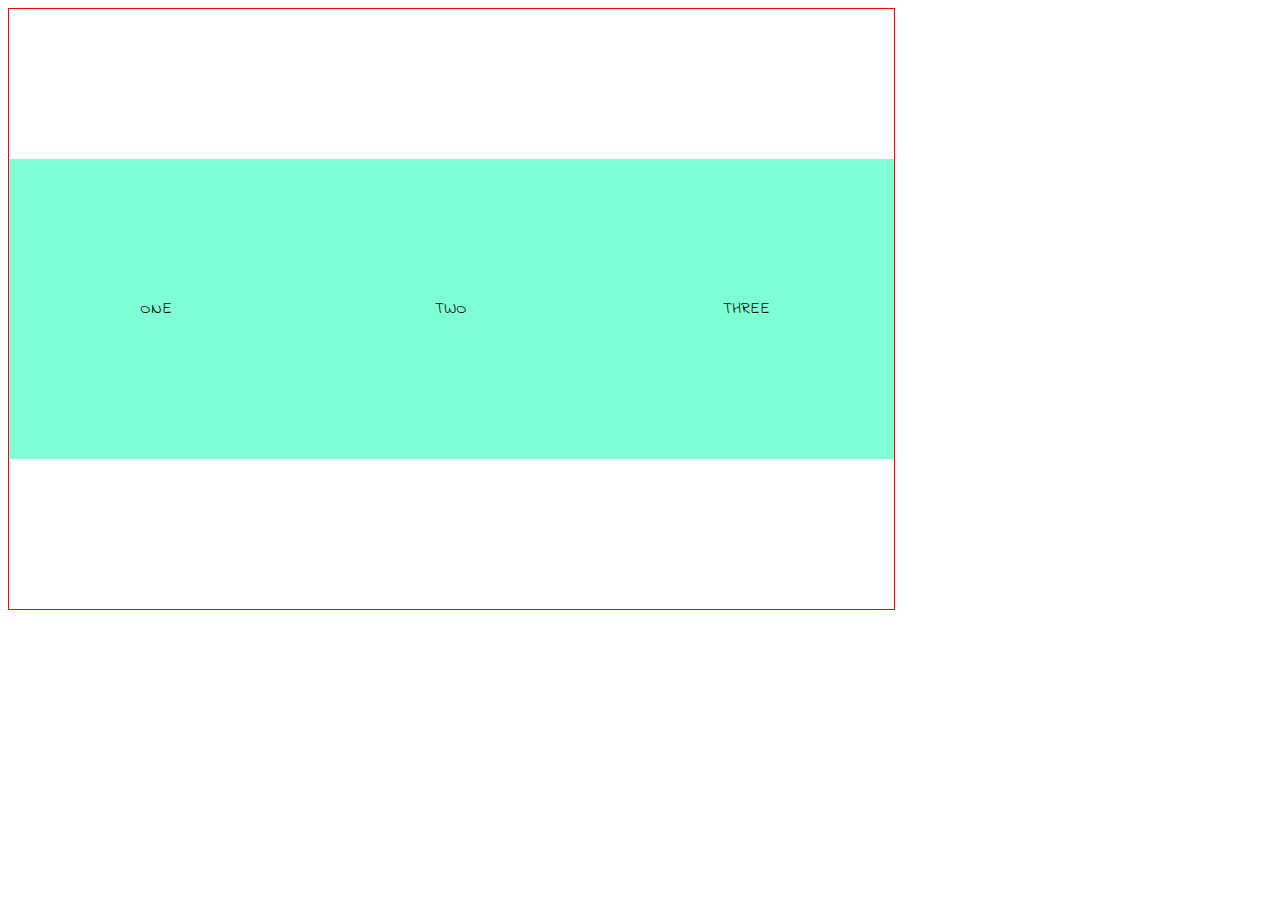
<file: const1/index.html>
<!doctype html>
<html lang="en">
<head>
    <meta charset="UTF-8">
    <meta name="viewport"
          content="width=device-width, user-scalable=no, initial-scale=1.0, maximum-scale=1.0, minimum-scale=1.0">
    <meta http-equiv="X-UA-Compatible" content="ie=edge">
    <title>Document</title>
    <link rel="preconnect" href="https://fonts.googleapis.com">
    <link rel="preconnect" href="https://fonts.gstatic.com" crossorigin>
    <link href="https://fonts.googleapis.com/css2?family=Indie+Flower&display=swap" rel="stylesheet">
    <style>


        .father {
            width: 70%;
            height: 600px;
            border: 1px solid red;

            display: flex;
            /*justify-content: center;*/
            justify-content: space-between;
            align-items: center;


        }

        .box {
            width: 300px;
            height: 300px;
            background: aquamarine;

            font-family: 'Indie Flower', cursive;

            display: flex;
            justify-content: center;
            align-items: center;
        }
    </style>

</head>
<body>
<div class="father">
    <div class="box"><p>ONE</p></div>
        <div class="box"><p>TWO</p></div>
        <div class="box"><p>THREE</p></div>
</div>

</body>
</html>
</file>
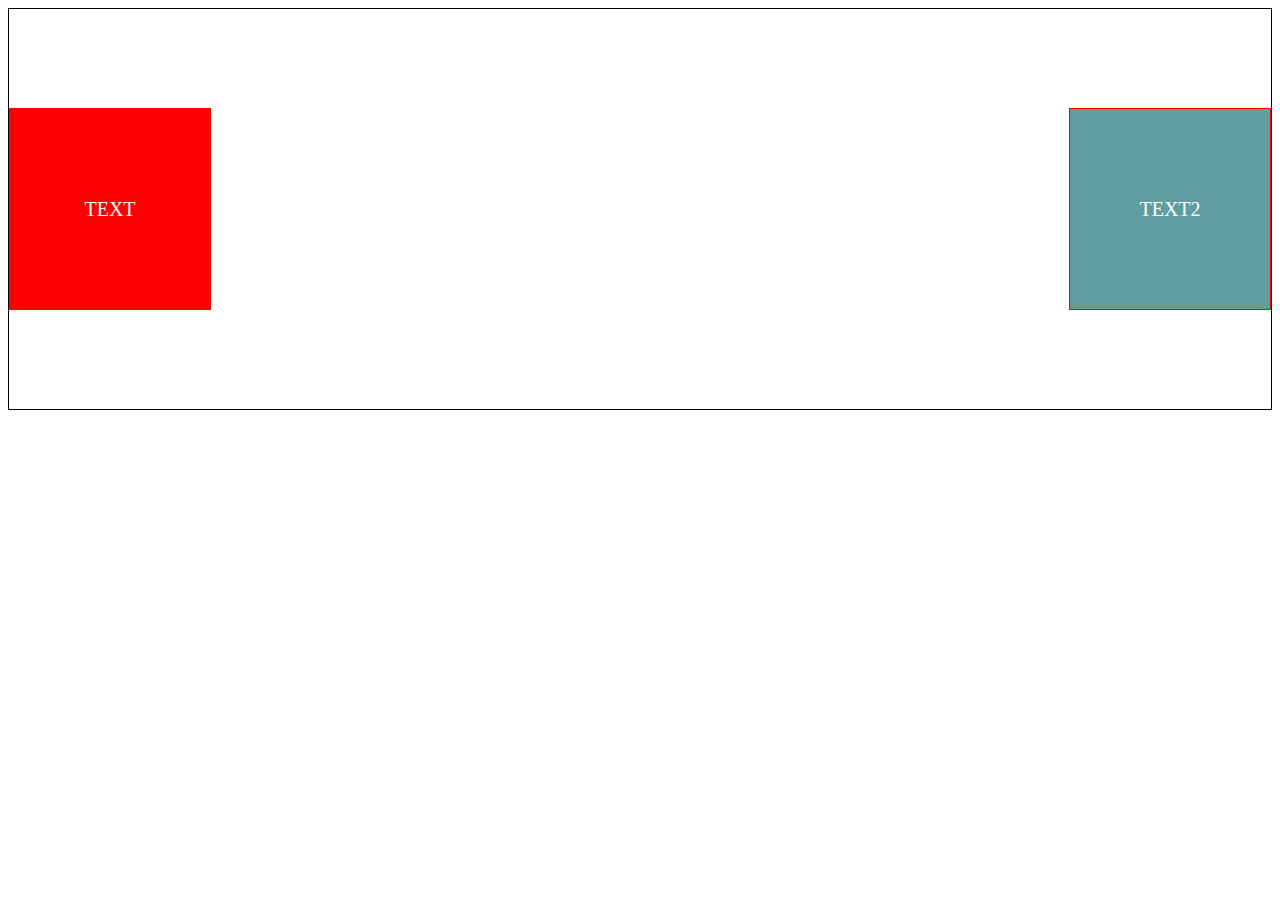
<file: const2/index.html>
<!doctype html>
<html lang="en">
<head>
    <meta charset="UTF-8">
    <meta name="viewport"
          content="width=device-width, user-scalable=no, initial-scale=1.0, maximum-scale=1.0, minimum-scale=1.0">
    <meta http-equiv="X-UA-Compatible" content="ie=edge">
    <title>Document</title>

    <link rel="preconnect" href="https://fonts.googleapis.com">
    <link rel="preconnect" href="https://fonts.gstatic.com" crossorigin>
    <link href="https://fonts.googleapis.com/css2?family=Kay+Pho+Du:wght@400;500&display=swap" rel="stylesheet">

    <link rel="stylesheet" href="style.css">
</head>
<body>


<div class="father flex_between">
    <div class="box flex_center">
        <p>TEXT</p>
    </div>
    <div class="box1 flex_center">
        <p>TEXT2</p>
    </div>

</div>


</body>
</html>
</file>
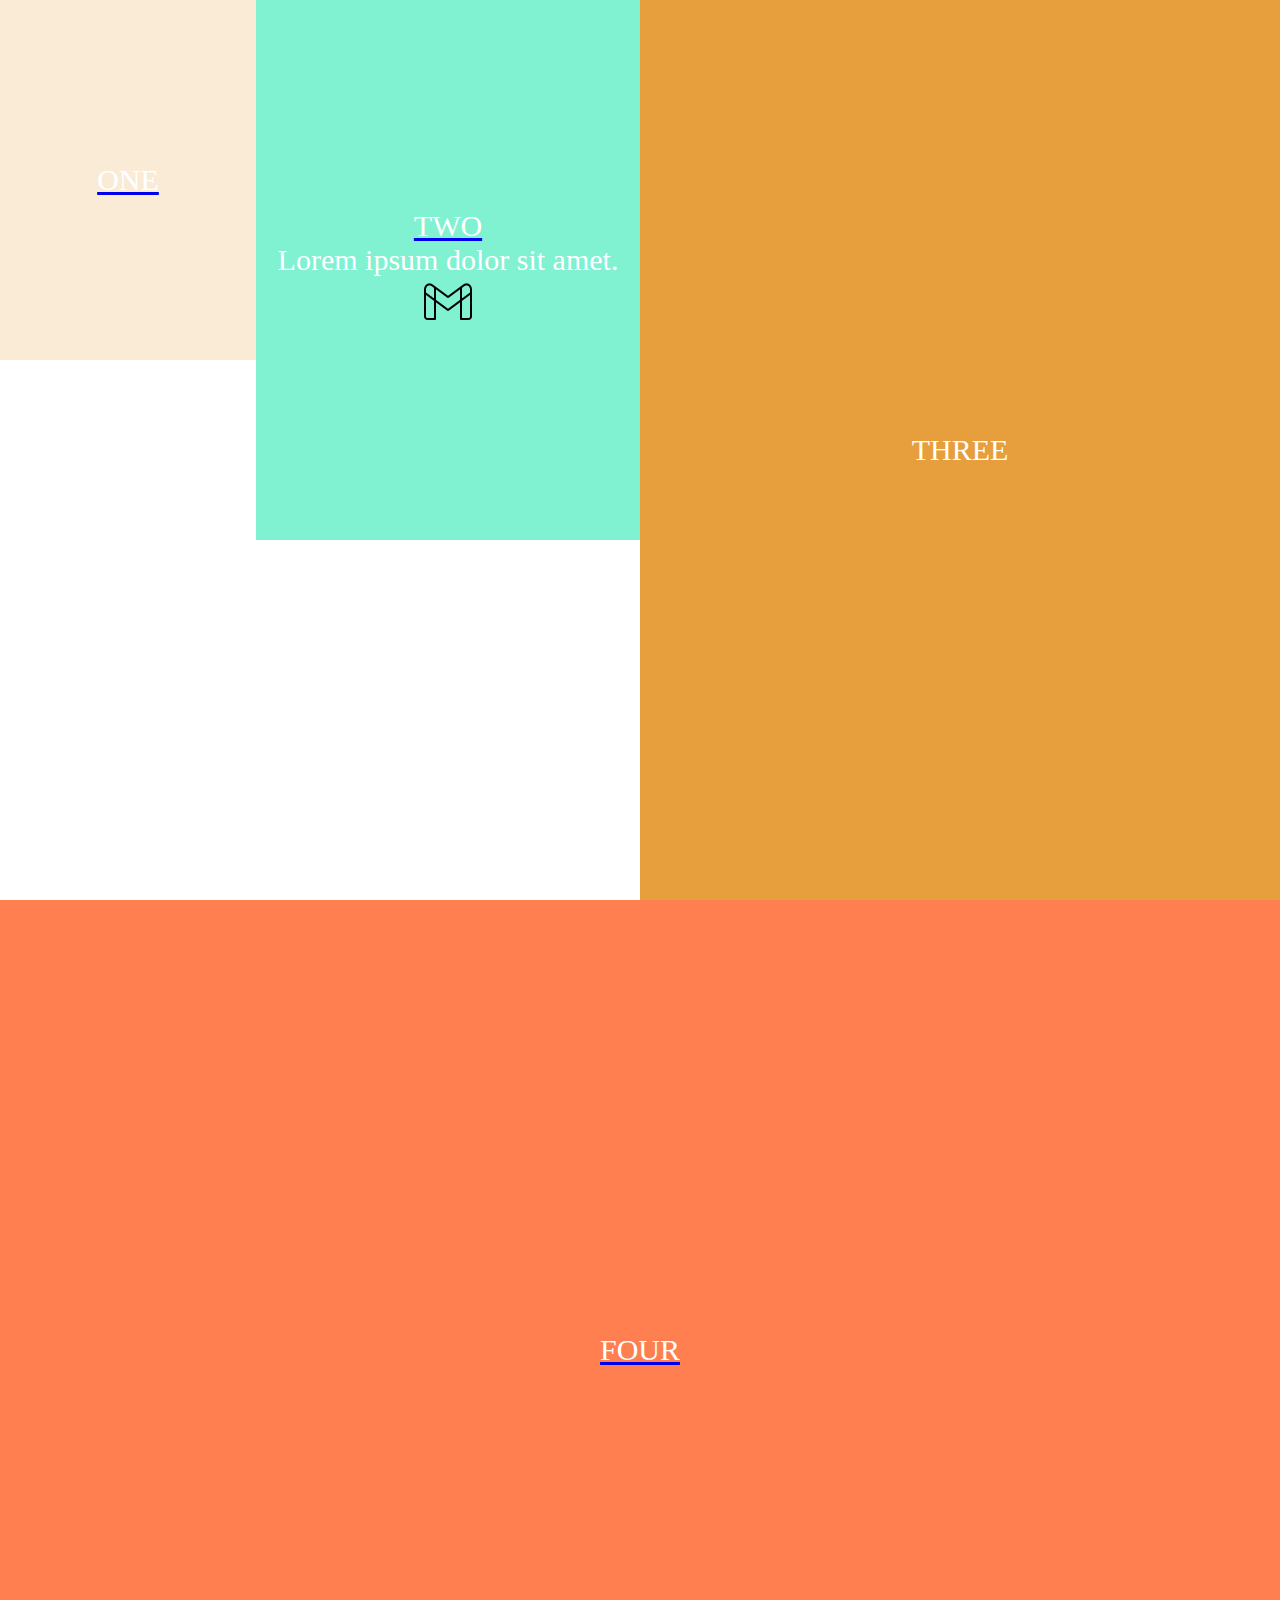
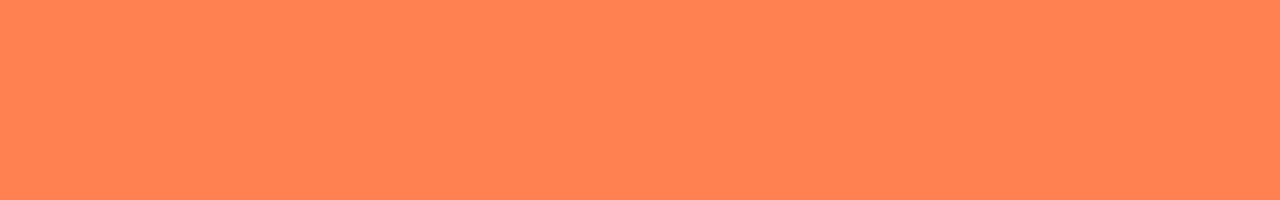
<file: const3/index.html>
<!DOCTYPE html>
<html lang="en">
<head>
    <meta charset="UTF-8">
    <title>Consultation 3</title>
  <style>
      body{
          margin: 0;
      }
      p{
          margin: 0;
          padding: 0;
          color: #ffffff;
          font-size: 30px;
          font-family: "Agency FB";
      }
      .father{
          /*background-color: #1dc9c9;*/
          /*height: 100vh;*/
          display: flex;
          /*width: 100vw;*/
      }
      .box1{
          background-color: antiquewhite;
          height: 40vh;
          width: 20vw;
      }
      .box2{
          background-color: #80f1d1;
          height: 60vh;
          width: 30vw;
          display: flex;
          justify-content:space-between ;
      }
      .box3{
          background-color: #e79e3d;
          height: 100vh;
          width: 50vw;
      }
        .box4{
            background-color: coral;
            height: 100vh;
        }
      .f_center{
          display: flex;
          flex-direction: column;
          justify-content: center;
          align-items: center;
      }


  </style>
</head>
<body>
<div class="father">
    <a href="#four">
        <div class="box1 f_center">
            <p>ONE</p></div>
    </a>
    <div class="box2 f_center" id="two">
        <a href="#four">
            <p>TWO</p>
        </a>
        <p>Lorem ipsum dolor sit amet.</p>
        <a href="#four">
            <img src="[data-uri]">
        </a>
    </div>
    <div class="box3 f_center"><p>THREE</p></div>

</div>
<div class="box4 f_center" id="four">
    <a href="#two">
        <p>FOUR</p>
    </a>
</div>

</body>
</html>
</file>
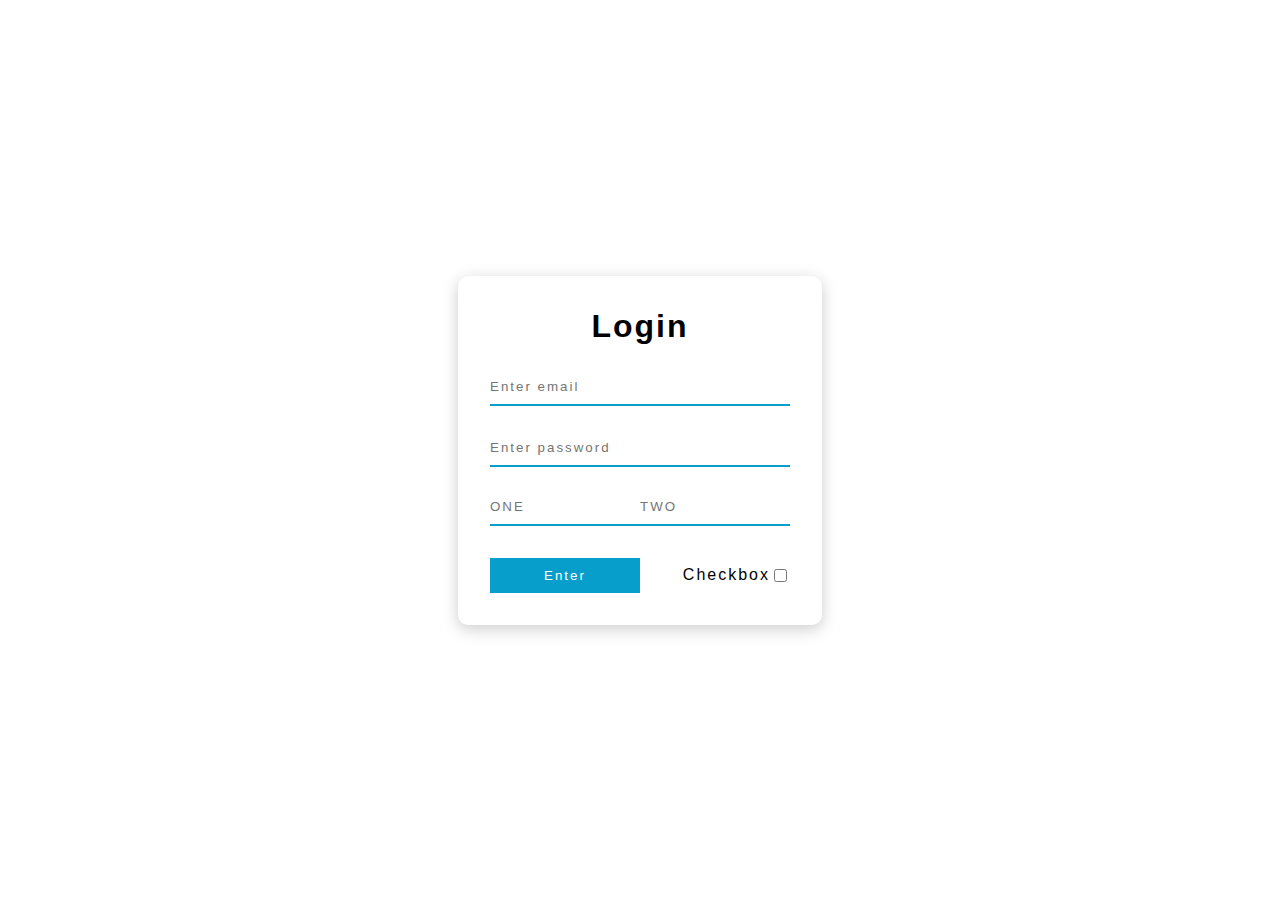
<file: const4/index.html>
<!doctype html>
<html lang="en">
<head>
    <meta charset="UTF-8">
    <meta name="viewport"
          content="width=device-width, user-scalable=no, initial-scale=1.0, maximum-scale=1.0, minimum-scale=1.0">
    <meta http-equiv="X-UA-Compatible" content="ie=edge">
    <title>CONST 4</title>
    <style>
        body {
            margin: 0;
            display: flex;
            justify-content: center;
            align-items: center;
            height: 100vh;
        }

        .form {
            width: 300px;
            box-shadow: 0 4px 16px #ccc;
            font-family: sans-serif;
            letter-spacing: 2px;
            border-radius: 10px;
            padding: 32px;

        }

        .form__input,
        .form__button{
            font-family: sans-serif;
            letter-spacing: 2px;
        }

        .form__title{
            text-align: center;
            margin: 0 0 32px 0;

        }

        .form__group{
            margin-bottom: 32px;
        }

        .form__input{
            width: 100%;
            padding: 0 0 10px 0;
            border: none;
            border-bottom: 2px solid #089ecc;
            background-color: transparent;
            outline: none;
        }

        .form__input:hover{
            border-bottom: 2px solid #be022f;
        }

        .form_btn__group{
            display: flex;
            justify-content: space-between;
            align-items: center;
         }

        .form__button{
            width: 50%;
            padding: 10px 20px;
            border: none;
            color: white;
            background-color: #089ecc;
            cursor: pointer;
            transition: 0.3s;
        }

        .form__button:hover{
            background-color: #6bd3f5;
            transition: 0.3s;
        }

        .form__group_one{
            display: flex;
            margin-bottom: 32px;
        }

        .new{
            display: flex;
            justify-content: center;
            align-items: center;
        }

    </style>
</head>
<body>

<form action="" class="form">
    <h1 class="form__title">Login</h1>

    <div class="form__group">
        <input class="form__input" type="email" required placeholder="Enter email">
    </div>

    <div class="form__group">
        <input class="form__input" type="password" required placeholder="Enter password">
    </div>


    <div class="form__group_one">
        <input class="form__input" type="email" required placeholder="ONE">
        <input class="form__input" type="email" required placeholder="TWO">
    </div>


    <div class="form_btn__group">
        <button class="form__button">Enter</button>
            <div class="new" >
                <lable>Checkbox</lable>
                <input type="checkbox">
            </div>
    </div>
</form>



</body>
</html>
</file>
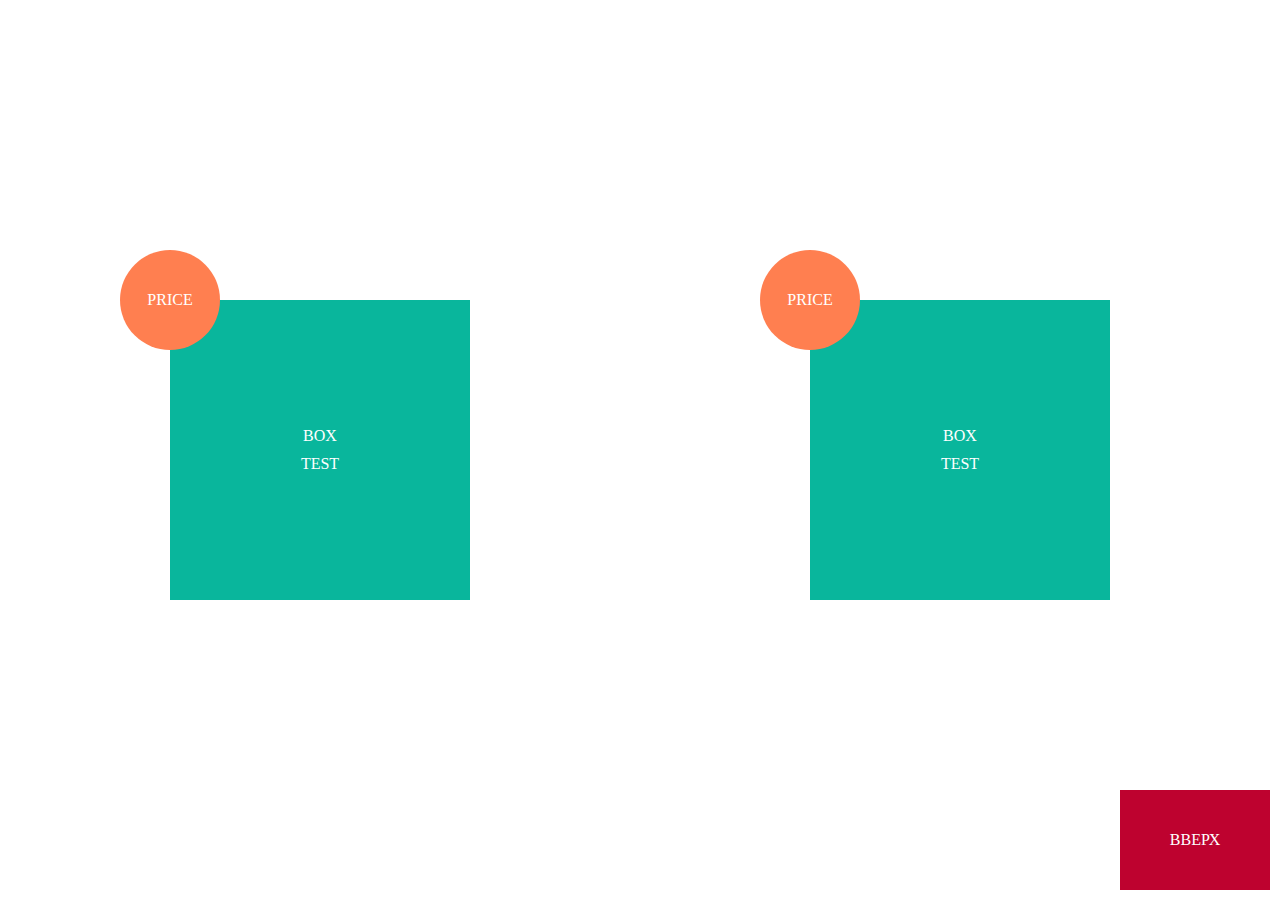
<file: const5/index.html>
<!doctype html>
<html lang="en">
<head>
    <meta charset="UTF-8">
    <meta name="viewport"
          content="width=device-width, user-scalable=no, initial-scale=1.0, maximum-scale=1.0, minimum-scale=1.0">
    <meta http-equiv="X-UA-Compatible" content="ie=edge">
    <link href="favicon.ico" rel="icon">
    <title>CONST 5</title>

    <style>

        body{
            margin: 0;
            display: flex;
            justify-content: space-around;
            align-items: center;
            flex-wrap: wrap;
            height: 100vh;
        }

        .box{
            width: 300px;
            height: 300px;
            background-color: #09b69c;
            color: white;
            display: flex;
            justify-content: center;
            align-items: center;
            flex-direction: column;


            /*position: absolute;*/
            position: relative;
        }

        .price{
            width: 100px;
            height: 100px;
            background-color: coral;
            position: absolute;
            top: -50px;
            left: -50px ;


            border-radius: 50%;

            display: flex;
            justify-content: center;
            align-items: center;
        }

        .test{
           margin-top: 10px;
        }


        .fixed{
            width: 150px;
            height: 100px;
            background-color: #be022f;

            position: fixed;
            bottom: 10px;
            right: 10px;

            display: flex;
            justify-content: center;
            align-items: center;

            color: white;
        }

    </style>
</head>
<body>

<div class="box">BOX
    <div class="price">PRICE</div>
    <div class="test">TEST</div>
</div>

<div class="box">BOX
    <div class="price">PRICE</div>
    <div class="test">TEST</div>
</div>

<div class="fixed">ВВЕРХ</div>


</body>
</html>
</file>
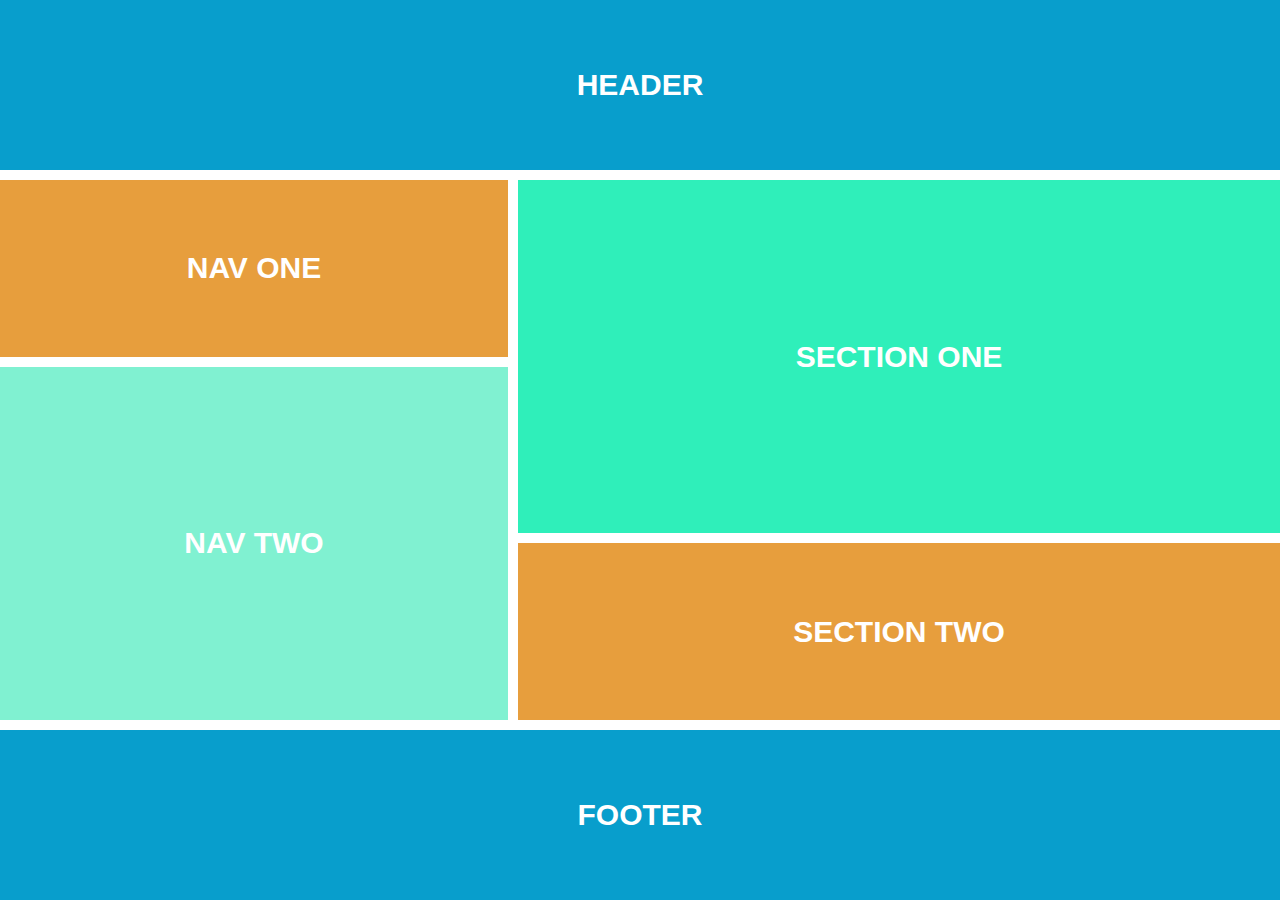
<file: const6/index.html>
<!doctype html>
<html lang="en">
<head>
    <meta charset="UTF-8">
    <meta name="viewport"
          content="width=device-width, user-scalable=no, initial-scale=1.0, maximum-scale=1.0, minimum-scale=1.0">
    <meta http-equiv="X-UA-Compatible" content="ie=edge">
    <title>CONST 6</title>

    <style>
        body {
            margin: 0;
            color: white;
            font-size: 30px;
            font-family: "Agency FB", sans-serif;
            font-weight: bold;
        }

        .df_center {
            display: flex;
            justify-content: center;
            align-items: center;
        }

        .wrapper {
            display: flex;
            justify-content: center;
            align-items: center;
            flex-direction: column;
            height: 100vh;
            /*background-color: #80f1d1;*/
            gap: 10px;
        }

        header {
            width: 100vw;
            height: 20vh;
            background-color: #089ecc;
        }

        main {
            width: 100vw;
            height: 60vh;
            /*background-color: #cccccc;*/
            display: flex;
            gap: 10px;
        }

        nav {
            height: 60vh;
            width: 40vw;

            display: flex;
            flex-direction: column;
            gap: 10px;
        }

        .nav__one {
            background-color: #e79e3d;
            width: 100%;
            height: 20vh;
            transition: 1s;
        }

        .nav__two {
            background-color: #80f1d1;
            width: 100%;
            height: 40vh;
            transition: 1s;
        }

        section {
            height: 60vh;
            width: 60vw;
            display: flex;
            flex-direction: column;
            gap: 10px;
        }

        .section__one {
            height: 40vh;
            width: 100%;
            background-color: #2fefba;
            transition: 1s;
        }

        .section__two {
            height: 20vh;
            width: 100%;
            background-color: #e79e3d;
            transition: 1s;
        }

        footer {
            width: 100vw;
            height: 20vh;
            background-color: #089ecc;
        }

        @media screen and (min-width: 768px) and (max-width: 1024px) {
            .nav__one {
                height: 10vh;
                transition: 1s;
            }

            .nav__two {
                height: 50vh;
                transition: 1s;
            }

            .section__one {
                height: 50vh;
                transition: 1s;
            }

            .section__two {
                height: 10vh;
                transition: 1s;
            }

        }

        @media screen and (min-width: 320px) and (max-width: 768px) {
            main {
                flex-direction: column;
            }

            nav{
                height: 30vh;
                width: 100vw;
            }
            section{
                height: 30vh;
                width: 100vw;
            }
        }
        
        @media screen and (max-width: 319px) {
            .wrapper{
                display: none;
            }

            body:before{
                content:  'NOT SCREEN!!!!';
                color: black;

                display: flex;
                justify-content: center;
                align-items: center;

                height: 100vh;
            }
            
        }

    </style>
</head>
<body>

<div class="wrapper">
    <header class="df_center">HEADER</header>

    <main>
        <nav>
            <div class="nav__one df_center">NAV ONE</div>
            <div class="nav__two df_center">NAV TWO</div>
        </nav>
        <section>
            <div class="section__one df_center">SECTION ONE</div>
            <div class="section__two df_center">SECTION TWO</div>
        </section>
    </main>

    <footer class="df_center">FOOTER</footer>
</div>

</body>
</html>
</file>
<file: const2/style.css>
.father{
    border: 1px solid black;
    height: 400px;


}
.box{
    width: 200px;
    height: 200px;
    background-color: cadetblue;
    color: white;
    font-size: 20px;
    font-family: 'Rubik Pixels';
    border: 1px solid red;

}
.box1{
    width: 200px;
    height: 200px;
    background-color: cadetblue;
    color: white;
    font-size: 20px;
    font-family: 'Rubik Pixels';
    border: 1px solid red;

}
.flex_center{
    display: flex;
    justify-content: center;
    align-items: center;
}
.flex_between{
    display: flex;
    justify-content: space-between;
    align-items: center;
}














.box, .box1:hover{
    background: red;
}
</file>
